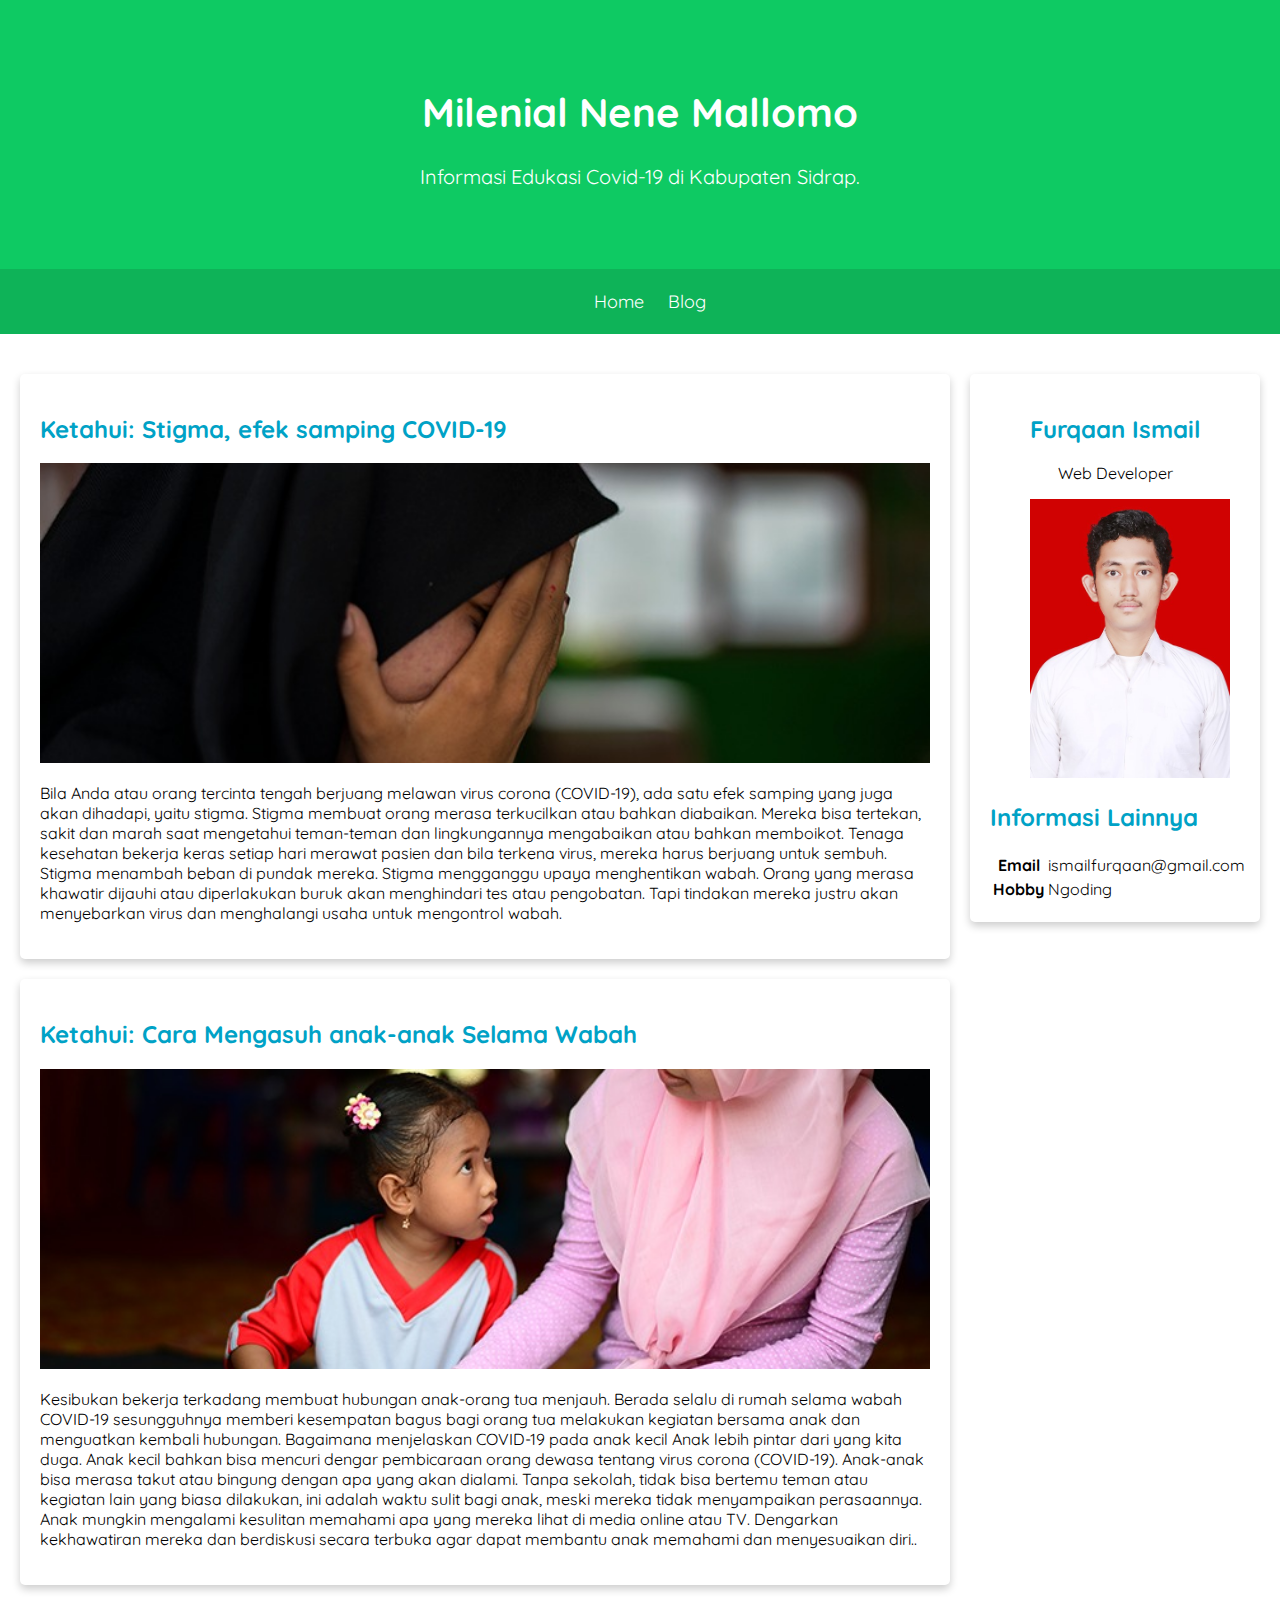
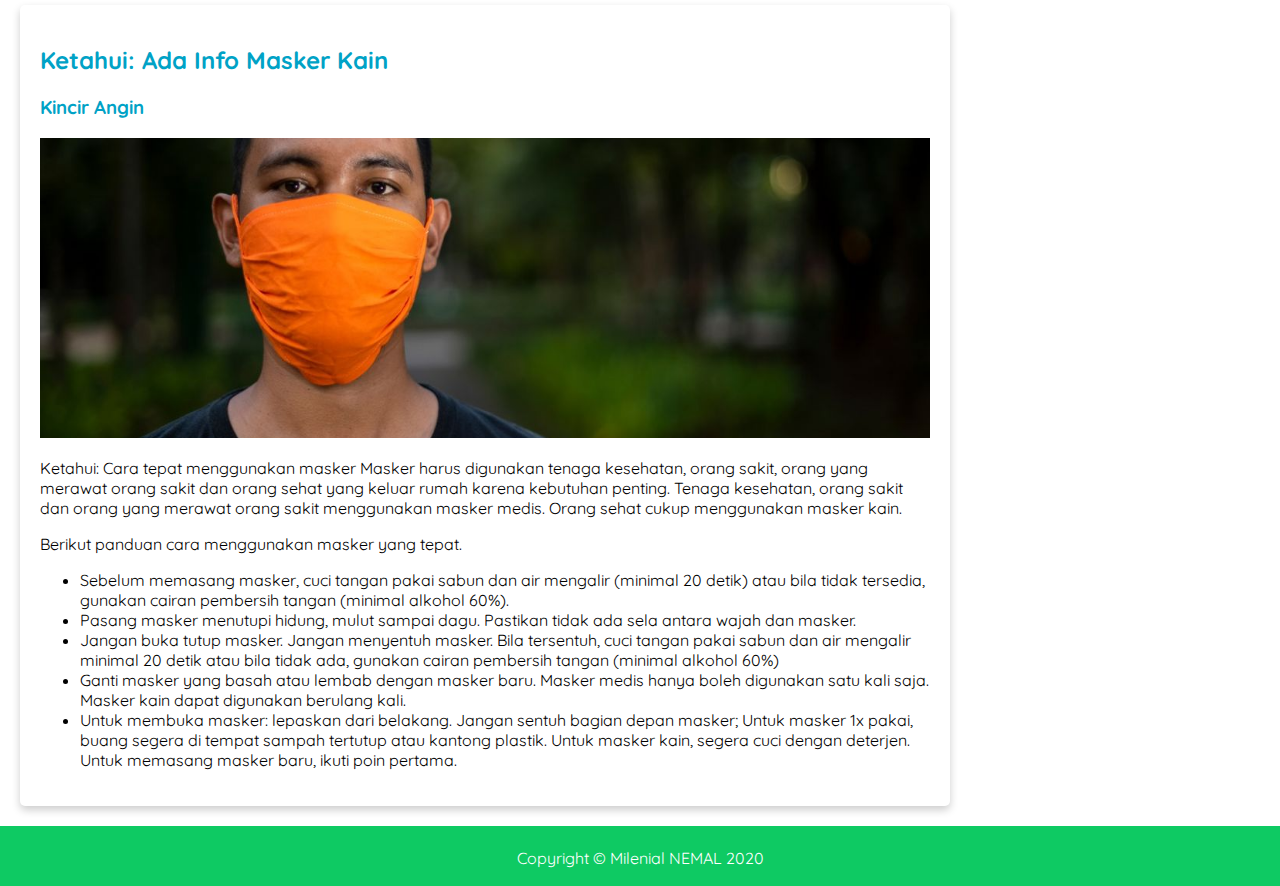
<file: blog.html>
<!DOCTYPE html>
<html lang="en">

<head>
    <meta charset="UTF-8">
    <meta name="viewport" content="width=device-width, initial-scale=1.0">
    <title>Milenial NEMAL</title>
    <link rel="stylesheet" href="assets/css/style1.css">
    <link rel="icon" href="assets/img/logomilenial.png">
</head>

<body>
    <header>
        <div class="jumbotron">
            <h1>Milenial Nene Mallomo</h1>
            <p>Informasi Edukasi Covid-19 di Kabupaten Sidrap.</p>
        </div>
        <nav>
            <ul class="navigasi">
                <!-- <li id="brand"><a href="">Milenial NEMAL</a></li> -->
                <li><a href="index.html">Home</a></li>
                <li><a href="">Blog</a></li>
                <!-- <li class="icon">
                    <a href="javascript:void(0);" onclick="hamburger">=</a>
                </li> -->
            </ul>
        </nav>
    </header>
    <main>
        <div id="content">
            <article id="sejarah" class="card">
                <h2>Ketahui: Stigma, efek samping COVID-19</h2>
                <img src="assets/img/edukasi1.jpeg" class="featured-image" alt="Sejarah Sidrap">
                <p>Bila Anda atau orang tercinta tengah berjuang melawan virus corona (COVID-19), ada satu efek samping
                    yang juga akan dihadapi, yaitu stigma.

                    Stigma membuat orang merasa terkucilkan atau bahkan diabaikan. Mereka bisa tertekan, sakit dan marah
                    saat mengetahui teman-teman dan lingkungannya mengabaikan atau bahkan memboikot.

                    Tenaga kesehatan bekerja keras setiap hari merawat pasien dan bila terkena virus, mereka harus
                    berjuang untuk sembuh. Stigma menambah beban di pundak mereka.

                    Stigma mengganggu upaya menghentikan wabah. Orang yang merasa khawatir dijauhi atau diperlakukan
                    buruk akan menghindari tes atau pengobatan. Tapi tindakan mereka justru akan menyebarkan virus dan
                    menghalangi usaha untuk mengontrol wabah. </p>

            </article>


            <article id="geografi" class="card">
                <h2>Ketahui: Cara Mengasuh anak-anak Selama Wabah </h2>
                <img src="assets/img/edukasi2.jpeg" class="featured-image" alt="Geografi Sidrap">
                <p>Kesibukan bekerja terkadang membuat hubungan anak-orang tua menjauh. Berada selalu di rumah selama
                    wabah COVID-19 sesungguhnya memberi kesempatan bagus bagi orang tua melakukan kegiatan bersama anak
                    dan menguatkan kembali hubungan.

                    Bagaimana menjelaskan COVID-19 pada anak kecil
                    Anak lebih pintar dari yang kita duga. Anak kecil bahkan bisa mencuri dengar pembicaraan orang
                    dewasa tentang virus corona (COVID-19). Anak-anak bisa merasa takut atau bingung dengan apa yang
                    akan dialami. Tanpa sekolah, tidak bisa bertemu teman atau kegiatan lain yang biasa dilakukan, ini
                    adalah waktu sulit bagi anak, meski mereka tidak menyampaikan perasaannya.

                    Anak mungkin mengalami kesulitan memahami apa yang mereka lihat di media online atau TV. Dengarkan
                    kekhawatiran mereka dan berdiskusi secara terbuka agar dapat membantu anak memahami dan menyesuaikan
                    diri..</p>
            </article>

            <article id="wisata" class="card">
                <h2>Ketahui: Ada Info Masker Kain</h2>
                <section>
                    <h3>Kincir Angin</h3>
                    <img src="assets/img/edukasi3.jpg" class="featured-image" alt="edukasi masker">
                    <p>Ketahui: Cara tepat menggunakan masker

                        Masker harus digunakan tenaga kesehatan, orang sakit, orang yang merawat orang sakit dan orang
                        sehat yang keluar rumah karena kebutuhan penting.

                        Tenaga kesehatan, orang sakit dan orang yang merawat orang sakit menggunakan masker medis. Orang
                        sehat cukup menggunakan masker kain. </p>
                    <p>Berikut panduan cara menggunakan masker yang tepat.</p>
                    <ul>
                        <li>Sebelum memasang masker, cuci tangan pakai sabun dan air mengalir (minimal 20 detik) atau
                            bila tidak tersedia, gunakan cairan pembersih tangan (minimal alkohol 60%).</li>
                        <li>Pasang masker menutupi hidung, mulut sampai dagu. Pastikan tidak ada sela antara wajah dan
                            masker.</li>
                        <li>Jangan buka tutup masker. Jangan menyentuh masker. Bila tersentuh, cuci tangan pakai sabun
                            dan air mengalir minimal 20 detik atau bila tidak ada, gunakan cairan pembersih tangan
                            (minimal alkohol 60%)</li>
                        <li>Ganti masker yang basah atau lembab dengan masker baru. Masker medis hanya boleh digunakan
                            satu kali saja. Masker kain dapat digunakan berulang kali.</li>
                        <li>Untuk membuka masker: lepaskan dari belakang. Jangan sentuh bagian depan masker; Untuk
                            masker 1x pakai, buang segera di tempat sampah tertutup atau kantong plastik. Untuk masker
                            kain, segera cuci dengan deterjen. Untuk memasang masker baru, ikuti poin pertama.</li>
                    </ul>
                </section>
            </article>
        </div>

        <aside>
            <article class="profil card">
                <header>
                    <h2>Furqaan Ismail</h2>
                    <p>Web Developer</p>
                    <figure>
                        <img src="assets/img/furqan.jpg" alt="logo sidrap">
                    </figure>
                </header>
                <section>
                    <h2>Informasi Lainnya</h2>
                    <table>
                        <tr>
                            <th>Email</th>
                            <td>ismailfurqaan@gmail.com</td>
                        </tr>
                        <tr>
                            <th>Hobby</th>
                            <td>Ngoding</td>
                        </tr>

                    </table>
                </section>

            </article>
        </aside>
    </main>

    <footer>
        <p>Copyright &copy; Milenial NEMAL 2020</p>
    </footer>
</body>

</html>
</file>
<file: assets/css/style1.css>
@import url('https://fonts.googleapis.com/css?family=Quicksand:400,700&display=swap');

header {
    display: inline;
}

body {
    font-family: 'QuickSand', sans-serif;
    margin: 0;
    padding: 0;
}

h2,
h3 {
    color: #00a2c6;
}

footer {
    background-color: #0eca63;
    height: 60px;
    padding: 6px;
    text-align: center;
    color: white;
}

nav a {
    font-size: 18px;
    font-weight: 400;
    text-decoration: none;
    color: white;
}

nav a:hover {
    font-weight: bold;
}

.profil header {
    text-align: center;
}

.featured-image {
    width: 100%;
    max-height: 300px;
    object-fit: cover;
    object-position: center;
}

.profil img {
    width: 200px;
}

.card {
    box-shadow: 0 4px 8px 0 rgba(0, 0, 0, 0.2);
    border-radius: 5px;
    padding: 20px;
    margin-top: 20px;
}

.jumbotron {
    font-size: 20px;
    padding: 60px;
    background-color: #0eca63;
    text-align: center;
    color: white;
}

nav li {
    display: inline;
    list-style-type: none;
    margin-right: 20px;
}

nav {
    background-color: #0eb358;
    padding: 5px;
    position: sticky;
    top: 0;
    text-align: center;
}

main {
    padding: 20px;
    overflow: auto;
}

#content {
    float: left;
    width: 75%;
}

aside {
    float: right;
    width: 25%;
    padding-left: 20px;
}

* {
    box-sizing: border-box;
}

@media screen and (max-width: 1000px) {

    #content,
    aside {
        width: 100%;
        padding: 0;
    }
}
</file>
